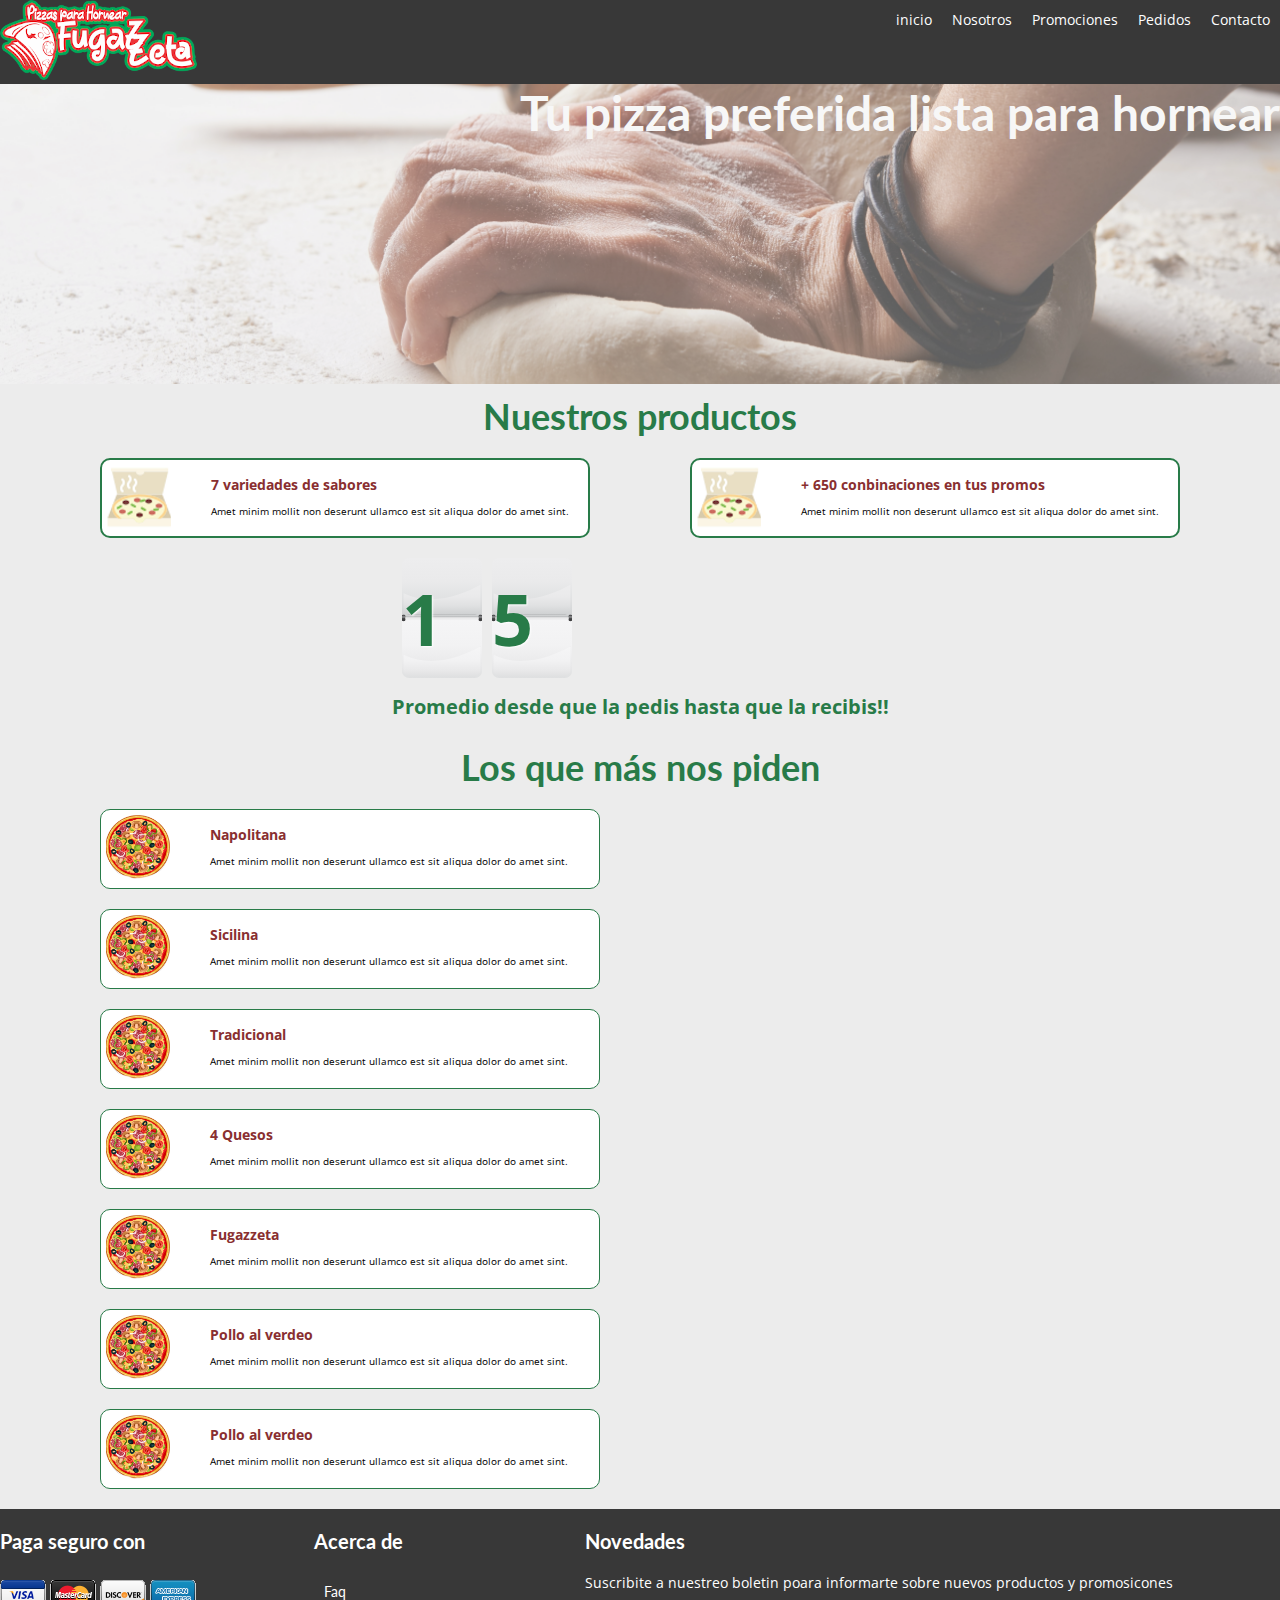
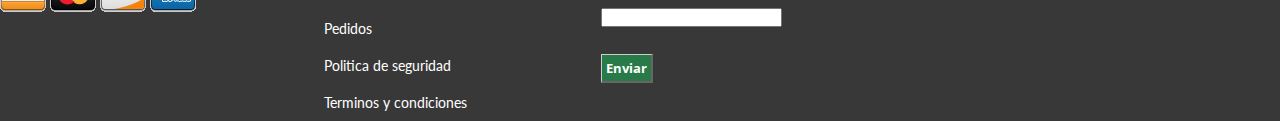
<file: sitio/index.html>
<!DOCTYPE html>
<html lang="en">
  <head>
    <meta charset="UTF-8" />
    <meta http-equiv="X-UA-Compatible" content="IE=edge" />
    <meta name="viewport" content="width=device-width, initial-scale=1.0" />
    <title>Fugazzeta - Inicio</title>
    <link rel="preconnect" href="https://fonts.googleapis.com" />
    <link rel="preconnect" href="https://fonts.gstatic.com" crossorigin />
    <link
      href="https://fonts.googleapis.com/css2?family=Lato:wght@400;700&family=Open+Sans:ital,wght@0,400;0,500;1,400&display=swap"
      rel="stylesheet"
    />
    <link rel="stylesheet" href="./css/style.css" />
  </head>
  <body>
    <div class="container">
      <header>
        <div class="topMenu">
          <div class="logoTop">
            <a href="./index.html"
              ><img src="./assets/logo/logo-top.png" alt="Fugazzeta"
            /></a>
          </div>
          <nav>
            <ul class="navBar">
              <li><a href="index.html">inicio</a></li>
              <li><a href="./pages/nosotros.html">Nosotros</a></li>
              <li><a href="./pages/promociones.html">Promociones</a></li>
              <li><a href="./pages/pedidos.html">Pedidos</a></li>
              <li><a href="./pages/contacto.html">Contacto</a></li>
            </ul>
          </nav>
        </div>
      </header>
      <main>
        <section class="bannerInicio">
          <h1 cll>Tu pizza preferida lista para hornear</h1>
        </section>
        <h2>Nuestros productos</h2>
        <section class="producto">
          <div class="cardProducto">
            <div class="cardProductoImg">
              <img src="./assets/img/pizza.jpg" alt="" />
            </div>
            <div class="cardProductoLeyenda">
              <dt>7 variedades de sabores</dt>
              <dd>
                Amet minim mollit non deserunt ullamco est sit aliqua dolor do
                amet sint.
              </dd>
            </div>
          </div>
          <div class="cardProducto">
            <div class="cardProductoImg">
              <img src="./assets/img/pizza.jpg" alt="" />
            </div>
            <div class="cardProductoLeyenda">
              <dt>+ 650 conbinaciones en tus promos</dt>
              <dd>
                Amet minim mollit non deserunt ullamco est sit aliqua dolor do
                amet sint.
              </dd>
            </div>
          </div>
        </section>
        <section class="tiempo">
          <div class="cardTiempo">
            <strong><span>1</span><span>5</span></strong>
            <p>Promedio desde que la pedis hasta que la recibis!!</p>
          </div>
        </section>
        <h2>Los que más nos piden</h2>
        <section class="destacada">
          <div class="cardDestacada">
            <div class="cardDesatacadaImg">
              <img src="./assets/img/pizzza2.png" alt="" />
            </div>
            <div class="cardDesatacadaLeyenda">
              <dt>Napolitana</dt>
              <dd>
                Amet minim mollit non deserunt ullamco est sit aliqua dolor do
                amet sint.
              </dd>
            </div>
          </div>
          <div class="cardDestacada">
            <div class="cardDesatacadaImg">
              <img src="./assets/img/pizzza2.png" alt="" />
            </div>

            <div class="cardDesatacadaLeyenda">
              <dt>Sicilina</dt>
              <dd>
                Amet minim mollit non deserunt ullamco est sit aliqua dolor do
                amet sint.
              </dd>
            </div>
          </div>
          <div class="cardDestacada">
            <div class="cardDesatacadaImg">
              <img src="./assets/img/pizzza2.png" alt="" />
            </div>

            <div class="cardDesatacadaLeyenda">
              <dt>Tradicional</dt>
              <dd>
                Amet minim mollit non deserunt ullamco est sit aliqua dolor do
                amet sint.
              </dd>
            </div>
          </div>

          <div class="cardDestacada">
            <div class="cardDesatacadaImg">
              <img src="./assets/img/pizzza2.png" alt="" />
            </div>

            <div class="cardDesatacadaLeyenda">
              <dt>4 Quesos</dt>
              <dd>
                Amet minim mollit non deserunt ullamco est sit aliqua dolor do
                amet sint.
              </dd>
            </div>
          </div>
          <div class="cardDestacada">
            <div class="cardDesatacadaImg">
              <img src="./assets/img/pizzza2.png" alt="" />
            </div>

            <div class="cardDesatacadaLeyenda">
              <dt>Fugazzeta</dt>
              <dd>
                Amet minim mollit non deserunt ullamco est sit aliqua dolor do
                amet sint.
              </dd>
            </div>
          </div>
          <div class="cardDestacada">
            <div class="cardDesatacadaImg">
              <img src="./assets/img/pizzza2.png" alt="" />
            </div>

            <div class="cardDesatacadaLeyenda">
              <dt>Pollo al verdeo</dt>
              <dd>
                Amet minim mollit non deserunt ullamco est sit aliqua dolor do
                amet sint.
              </dd>
            </div>
          </div>

          <div class="cardDestacada">
            <div class="cardDesatacadaImg">
              <img src="./assets/img/pizzza2.png" alt="" />
            </div>

            <div class="cardDesatacadaLeyenda">
              <dt>Pollo al verdeo</dt>
              <dd>
                Amet minim mollit non deserunt ullamco est sit aliqua dolor do
                amet sint.
              </dd>
            </div>
          </div>
        </section>
      </main>
      <footer>
        <section class="footerPago">
          <h3>Paga seguro con</h3>
          <img src="./assets/img/cards.png" alt="" />
        </section>
        <section class="footerMenu">
          <h3>Acerca de</h3>
          <ul class="navBarFooter">
            <li><a href="#"></a>Faq</li>
            <li><a href="./pages/pedidos.html"></a>Pedidos</li>
            <li><a href="#"></a>Politica de seguridad</li>
            <li><a href="#"></a>Terminos y condiciones</li>
          </ul>
        </section>
        <section class="footerNovedades">
          <h3>Novedades</h3>
          <p class="parrafoNovedades">
            Suscribite a nuestreo boletin poara informarte sobre nuevos
            productos y promosicones
          </p>
          <form action="">
            <fieldset>
              <label for="e-mail">
                <input type="e-mail" id="e-mail" />
              </label>
            </fieldset>
            <fieldset>
              <a href="#" class="enlaceboton"> Enviar </a>
            </fieldset>
          </form>
        </section>
      </footer>
    </div>
  </body>
</html>
</file>
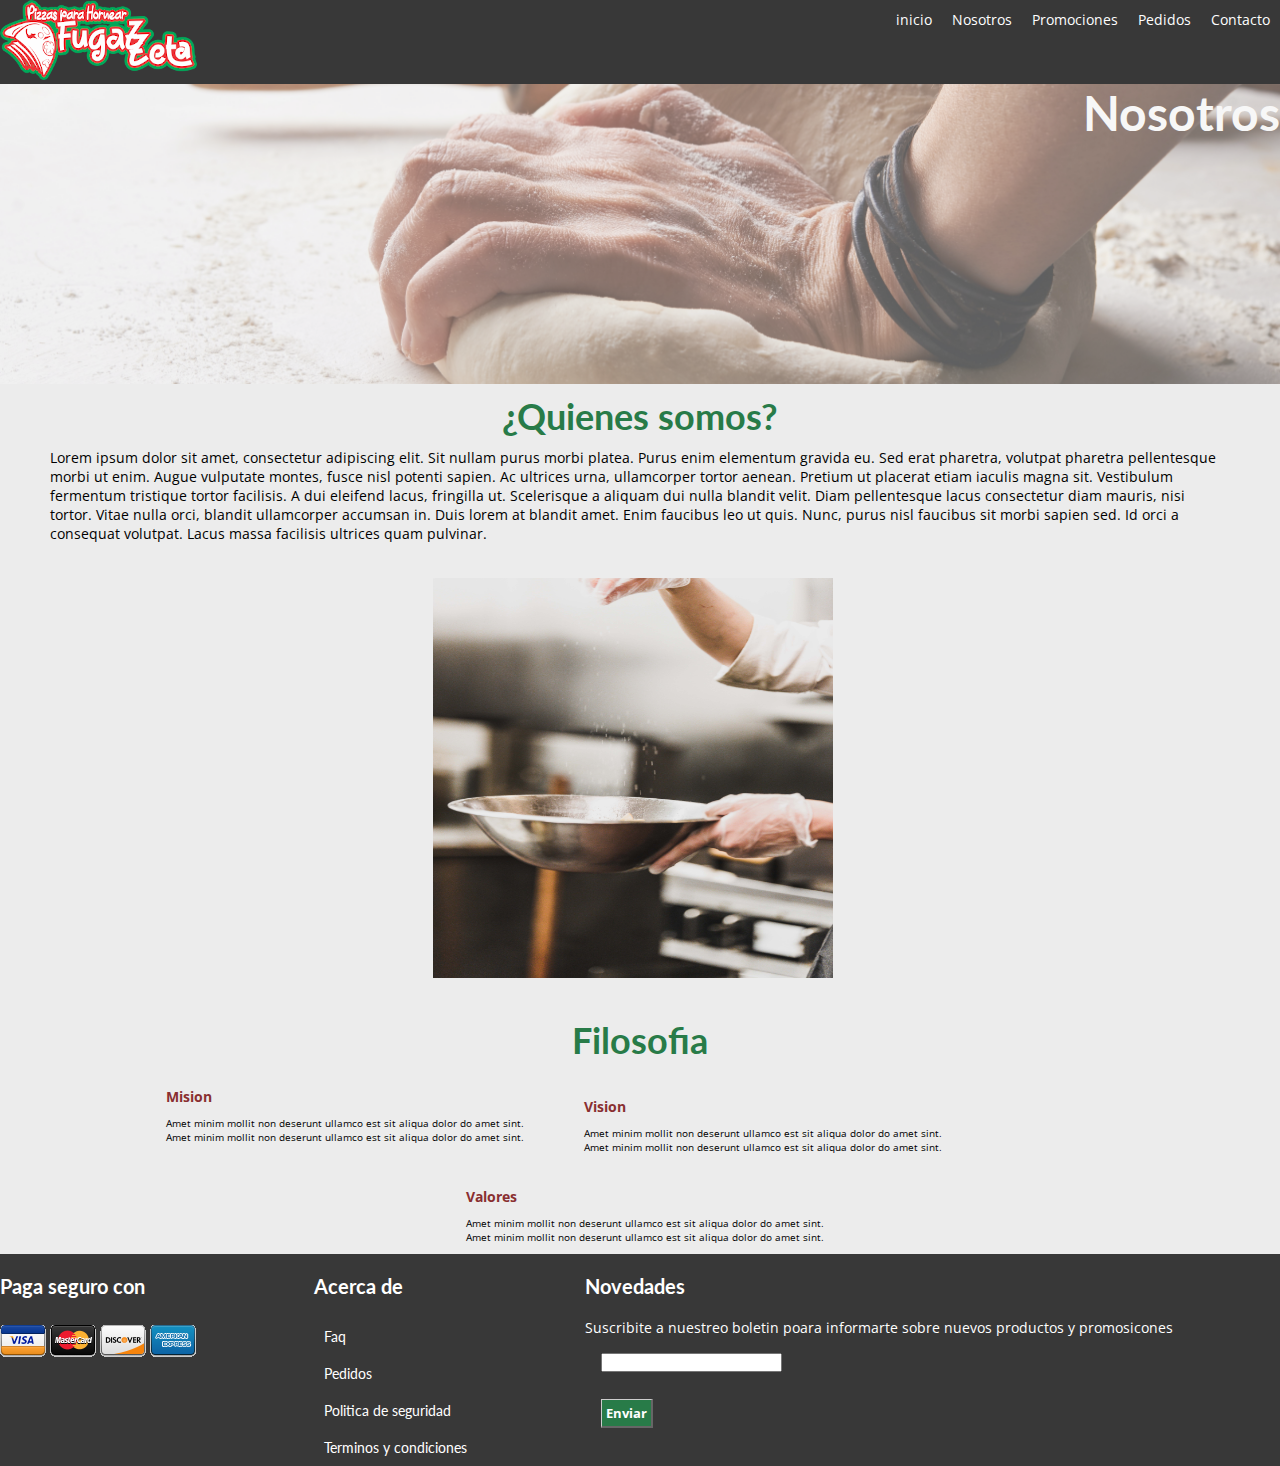
<file: sitio/pages/nosotros.html>
<!DOCTYPE html>
<html lang="en">
<head>
    <meta charset="UTF-8">
    <meta http-equiv="X-UA-Compatible" content="IE=edge">
    <meta name="viewport" content="width=device-width, initial-scale=1.0">
    <title>Fugazzeta - Nosotros</title>
    <link rel="preconnect" href="https://fonts.googleapis.com">
    <link rel="preconnect" href="https://fonts.gstatic.com" crossorigin>
    <link href="https://fonts.googleapis.com/css2?family=Lato:wght@400;700&family=Open+Sans:ital,wght@0,400;0,500;1,400&display=swap" rel="stylesheet">
    <link rel="stylesheet" href="../css/style.css">
</head>
<body>
    <div class="container">
        <header >
            <div class="topMenu">
                <div class="logoTop">
                    <a href="../index.html"><img src="../assets/logo/logo-top.png" alt="Fugazzeta"></a>
                </div>
                <nav>
                    <ul class="navBar">
                        <li><a href="../index.html">inicio</a></li>
                        <li><a href="#">Nosotros</a></li>
                        <li><a href="./promociones.html">Promociones</a></li>
                        <li><a href="./pedidos.html">Pedidos</a></li>           
                        <li><a href="./contacto.html">Contacto</a></li>  
                    </ul>          
                </nav>
            </div>
        </header>
        <main>
            <section class="bannerInicio"><!--seccion de banner-->
                <h1 >Nosotros</h1>
            </section>
            <h2>¿Quienes somos?</h2>
            <section class="historia">
             <p>
                Lorem ipsum dolor sit amet, consectetur adipiscing elit. Sit nullam purus morbi platea. Purus enim elementum gravida eu. Sed erat pharetra, volutpat pharetra pellentesque morbi ut enim. Augue vulputate montes, fusce nisl potenti sapien. Ac ultrices urna, ullamcorper tortor aenean. Pretium ut placerat etiam iaculis magna sit. Vestibulum fermentum tristique tortor facilisis.
A dui eleifend lacus, fringilla ut. Scelerisque a aliquam dui nulla blandit velit. Diam pellentesque lacus consectetur diam mauris, nisi tortor. Vitae nulla orci, blandit ullamcorper accumsan in. Duis lorem at blandit amet. Enim faucibus leo ut quis. Nunc, purus nisl faucibus sit morbi sapien sed. Id orci a consequat volutpat. Lacus massa facilisis ultrices quam pulvinar.
             </p>
                <img src="../assets/img/historia.jpg" alt="">
              

            </section>

            <h2>Filosofia</h2>
            <section class="filosofia">
                <div class="cardFilosofia">
                    <div class="cardFilosofiaLeyenda">
                        <dt>Mision</dt>
                            <dd>
                                Amet minim mollit non deserunt ullamco est sit aliqua dolor do amet sint. 
                                <br>
                                Amet minim mollit non deserunt ullamco est sit aliqua dolor do amet sint. 

                            </dd>
                    </div>
                </div>
                <div class="cardfilosofia">

                    <div class="cardFilosofiaLeyenda">
                        <dt>Vision</dt>
                            <dd>
                                Amet minim mollit non deserunt ullamco est sit aliqua dolor do amet sint. 
                                <br>
                                Amet minim mollit non deserunt ullamco est sit aliqua dolor do amet sint. 

                            </dd>
                    </div>
                </div>
                <div class="cardFilosofia">
                    
                    <div class="cardFilosofiaLeyenda">
                        <dt>Valores</dt>
                            <dd>
                                Amet minim mollit non deserunt ullamco est sit aliqua dolor do amet sint. 
                                <br>
                                Amet minim mollit non deserunt ullamco est sit aliqua dolor do amet sint. 

                            </dd>
                    </div>
                </div>


            </section>
        </main>
        <footer >

            <section class="footerPago">
                <h3>Paga seguro con</h3>
                <img src="../assets/img/cards.png" alt="">
            </section>
             <section class="footerMenu">
                <h3>Acerca de</h3>
                <ul class="navBarFooter" > 
                    <li><a href="#"></a>Faq</li>
                    <li><a href="./pages/pedidos.html"></a>Pedidos</li>
                    <li><a href="#"></a>Politica de seguridad</li>
                    <li><a href="#"></a>Terminos y condiciones</li>
                </ul>
            </section>
            <section class="footerNovedades">
                <h3>Novedades</h3>
                <p class="parrafoNovedades">
                    Suscribite a nuestreo boletin poara informarte sobre nuevos productos y promosicones
                </p>
                <form action="">
                    <fieldset>
                        <label for="e-mail">
                            <input type="e-mail" id="e-mail">
                        </label>
                    </fieldset>
                    <fieldset>
                        <a href="#" class="enlaceboton">
                            Enviar
                        </a>
                    </fieldset>

                </form>
            </section>
            

        </footer>
        
    </div>

    
</body>
</html>
</file>
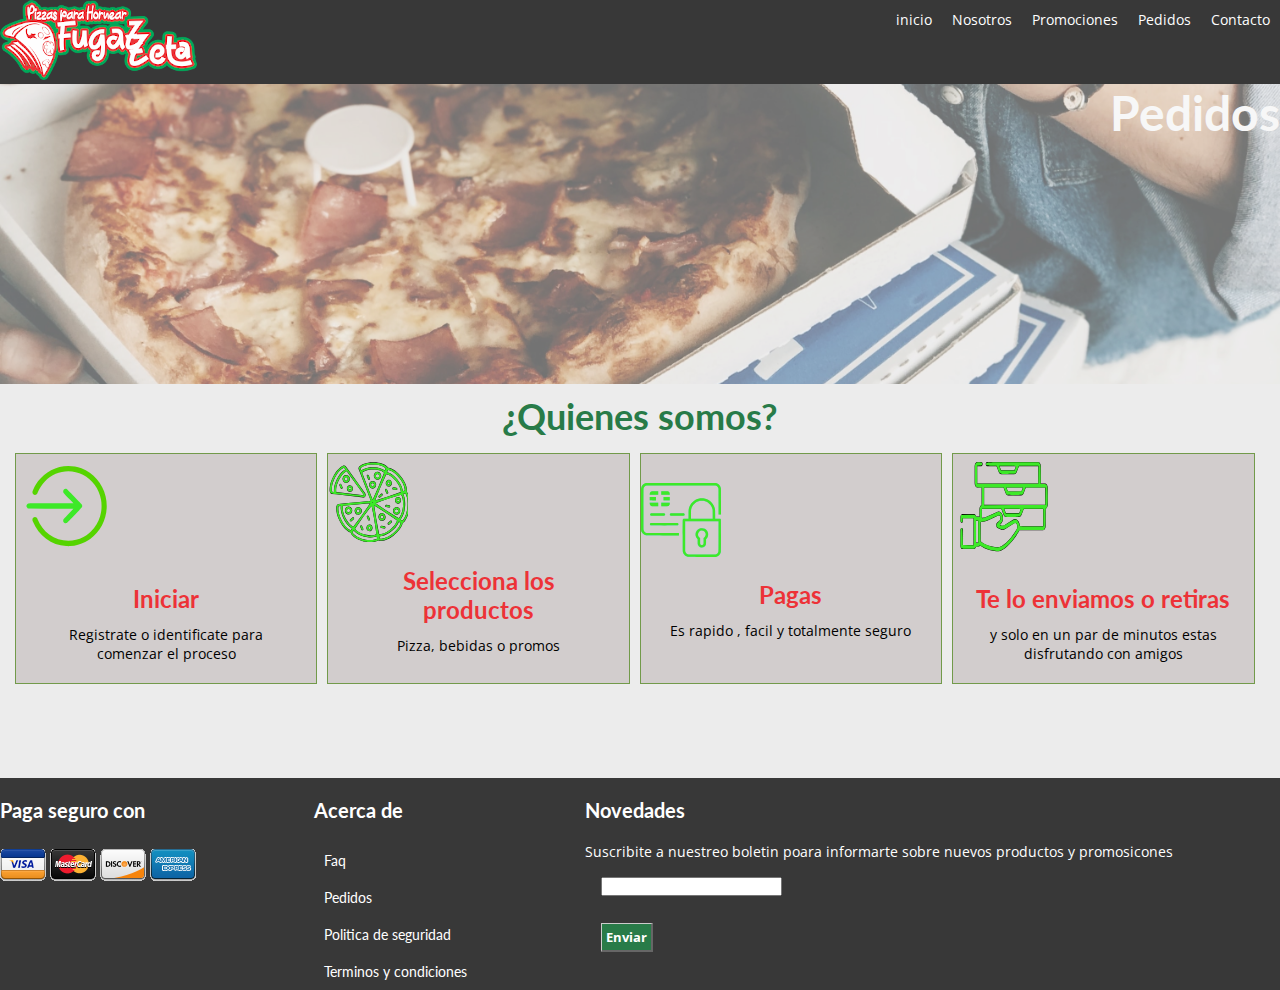
<file: sitio/pages/pedidos.html>
<!DOCTYPE html>
<html lang="en">
<head>
    <meta charset="UTF-8">
    <meta http-equiv="X-UA-Compatible" content="IE=edge">
    <meta name="viewport" content="width=device-width, initial-scale=1.0">
    <title>Fugazzeta - Promociones</title>
    <link rel="preconnect" href="https://fonts.googleapis.com">
    <link rel="preconnect" href="https://fonts.gstatic.com" crossorigin>
    <link href="https://fonts.googleapis.com/css2?family=Lato:wght@400;700&family=Open+Sans:ital,wght@0,400;0,500;1,400&display=swap" rel="stylesheet">
    <link rel="stylesheet" href="../css/style.css">
</head>
<body>
    <div class="container">
        <header >
            <div class="topMenu">
                <div class="logoTop">
                    <a href="../index.html"><img src="../assets/logo/logo-top.png" alt="Fugazzeta"></a>
                </div>
                <nav>
                    <ul class="navBar">
                        <li><a href="../index.html">inicio</a></li>
                        <li><a href="./nosotros.html">Nosotros</a></li>
                        <li><a href="./promociones.html">Promociones</a></li>
                        <li><a href="#">Pedidos</a></li>           
                        <li><a href="./contacto.html">Contacto</a></li>  
                    </ul>          
                </nav>
            </div>
        </header>
        <main>
            <section class="bannerPedidos">
                <h1 >Pedidos</h1>
            </section>
            <h2>¿Quienes somos?</h2>

            <section class="pedidos">
                

                    
                      
                    <div class="pedido">

                        <picture class="thumbnail">
                            <img src="../assets/img/acceso.svg" alt="inicar">
                        </picture>
                        <div class="pedidoContenido">
                            <h2>Iniciar</h2>
                            <p>Registrate o identificate para comenzar el proceso</p>
                        </div>
                    </div>                  
                    <div class="pedido">

                        <picture class="thumbnail">
                            <img src="../assets/img/pizza.svg" alt="inicar">
                        </picture>
                        <div class="pedidoContenido">
                            <h2>Selecciona los productos</h2>
                            <p>Pizza, bebidas o promos</p>
                        </div>
                    </div>
                    <div class="pedido">

                        <picture class="thumbnail">
                            <img src="../assets/img/pago.svg" alt="inicar">
                        </picture>
                        <div class="pedidoContenido">
                            <h2>Pagas</h2>
                            <p>Es rapido , facil y totalmente seguro</p>
                        </div>
                    </div>
                    <div class="pedido">

                        <picture class="thumbnail">
                            <img src="../assets/img/delivery.svg" alt="inicar">
                        </picture>
                        <div class="pedidoContenido">
                            <h2>Te lo enviamos o retiras</h2>
                            <p>y solo en un par de minutos estas disfrutando con amigos</p>
                        </div>
                    </div>
                
               

            </section>
        </main>
        <footer >

            <section class="footerPago">
                <h3>Paga seguro con</h3>
                <img src="../assets/img/cards.png" alt="">
            </section>
             <section class="footerMenu">
                <h3>Acerca de</h3>
                <ul class="navBarFooter" > 
                    <li><a href="#"></a>Faq</li>
                    <li><a href="./pages/pedidos.html"></a>Pedidos</li>
                    <li><a href="#"></a>Politica de seguridad</li>
                    <li><a href="#"></a>Terminos y condiciones</li>
                </ul>
            </section>
            <section class="footerNovedades">
                <h3>Novedades</h3>
                <p class="parrafoNovedades">
                    Suscribite a nuestreo boletin poara informarte sobre nuevos productos y promosicones
                </p>
                <form action="">
                    <fieldset>
                        <label for="e-mail">
                            <input type="e-mail" id="e-mail">
                        </label>
                    </fieldset>
                    <fieldset>
                        <a href="#" class="enlaceboton">
                            Enviar
                        </a>
                    </fieldset>

                </form>
            </section>
            

        </footer>
        
    </div>

    
</body>
</html>
</file>
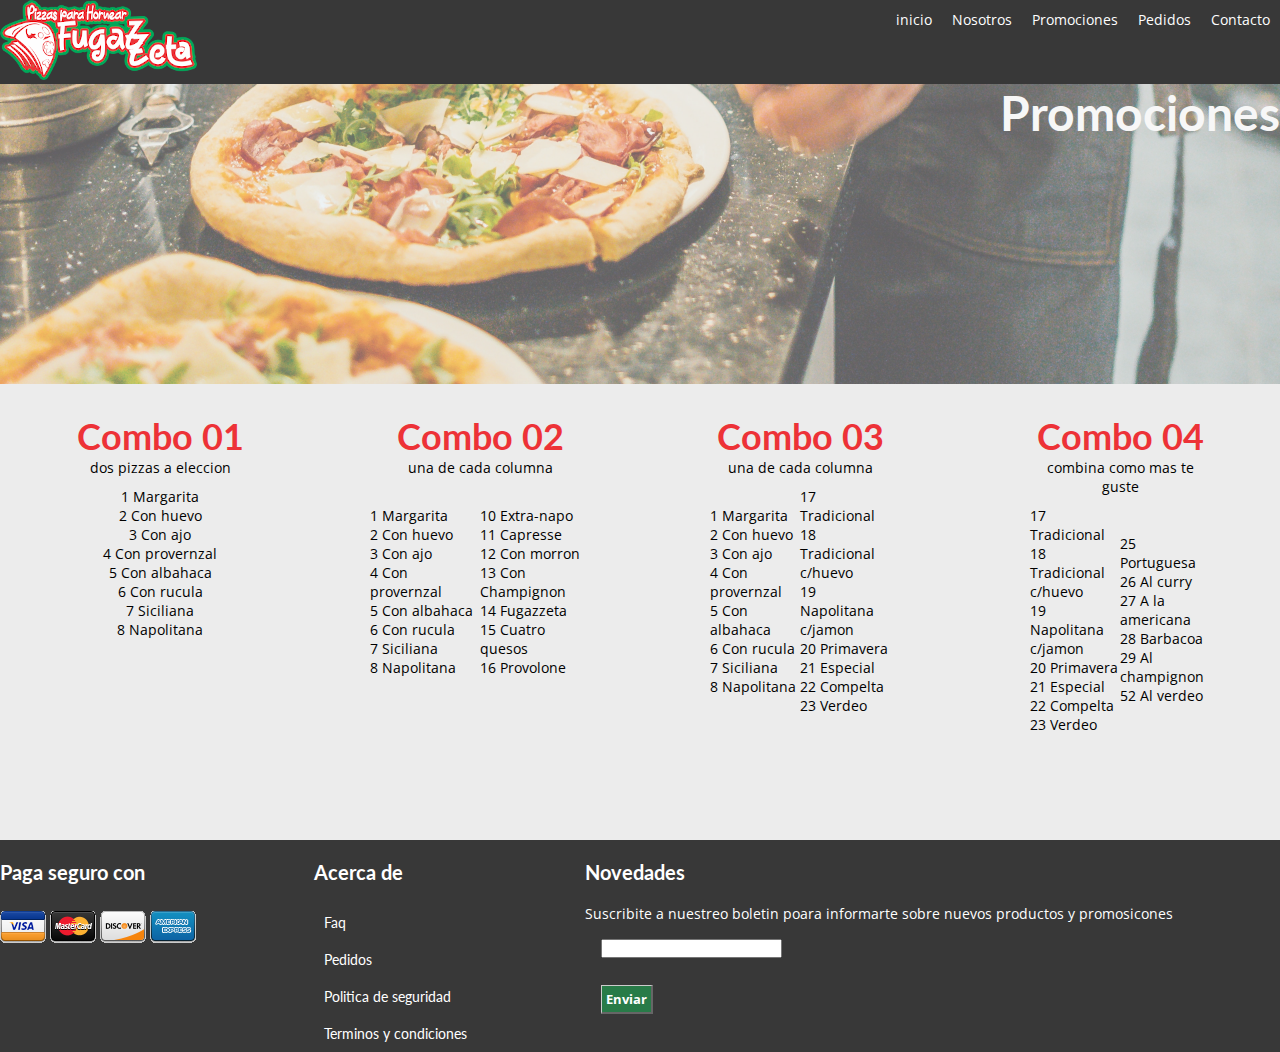
<file: sitio/pages/promociones.html>
<!DOCTYPE html>
<html lang="en">
<head>
    <meta charset="UTF-8">
    <meta http-equiv="X-UA-Compatible" content="IE=edge">
    <meta name="viewport" content="width=device-width, initial-scale=1.0">
    <title>Fugazzeta - Promociones</title>
    <link rel="preconnect" href="https://fonts.googleapis.com">
    <link rel="preconnect" href="https://fonts.gstatic.com" crossorigin>
    <link href="https://fonts.googleapis.com/css2?family=Lato:wght@400;700&family=Open+Sans:ital,wght@0,400;0,500;1,400&display=swap" rel="stylesheet">
    <link rel="stylesheet" href="../css/style.css">
</head>
<body>
    <div class="container">
        <header >
            <div class="topMenu">
                <div class="logoTop">
                    <a href="../index.html"><img src="../assets/logo/logo-top.png" alt="Fugazzeta"></a>
                </div>
                <nav>
                    <ul class="navBar">
                        <li><a href="../index.html">inicio</a></li>
                        <li><a href="./nosotros.html">Nosotros</a></li>
                        <li><a href="#">Promociones</a></li>
                        <li><a href="./pedidos.html">Pedidos</a></li>           
                        <li><a href="./contacto.html">Contacto</a></li>  
                    </ul>          
                </nav>
            </div>
        </header>
        <main>
            <section class="bannerPromociones">
                <h1>Promociones</h1>
            </section>
           

            <section class="combos">

                <article class="combo">

                        <div class="comboContenido">

                            <h2>Combo 01</h2>
                            <p>dos pizzas a eleccion</p>
                            <section class="unaColumnas">
                            
                                <div>
                                    
                                    <ul>
                                       <li>1 Margarita</li> 
                                       <li>2 Con huevo</li>
                                       <li>3 Con ajo</li>
                                       <li>4 Con provernzal</li>
                                       <li>5 Con albahaca</li>
                                       <li>6 Con rucula</li>
                                       <li>7 Siciliana</li>
                                       <li>8 Napolitana</li>
                                    </ul>
                                 </div>
                                 
        
                              </section>

                        </div>
 
                </article>

                <article class="combo">

                        <div class="comboContenido">
                            <h2>Combo 02</h2>
                            <p>una de cada columna</p>
                        </div>
                   
                        
                        <section class="dosColumnas">
                            
                            <div>
                                
                                <ul>
                                   <li>1 Margarita</li> 
                                   <li>2 Con huevo</li>
                                   <li>3 Con ajo</li>
                                   <li>4 Con provernzal</li>
                                   <li>5 Con albahaca</li>
                                   <li>6 Con rucula</li>
                                   <li>7 Siciliana</li>
                                   <li>8 Napolitana</li>
                                </ul>
                             </div>
                             
                             <div> 
                                
                                <ul>
                                <li>10 Extra-napo</li> 
                                <li>11 Capresse</li>
                                <li>12 Con morron</li>
                                <li>13 Con Champignon</li>
                                <li>14 Fugazzeta</li>
                                <li>15 Cuatro quesos</li>
                                <li>16 Provolone</li>

                             </ul>
                             </div>
                          </section>
                </article>

                <article class="combo">

                        <div class="comboContenido">
                            <h2>Combo 03</h2>
                            <p>una de cada columna</p>
                            <section class="dosColumnas">
                            
                                <div>
                                    
                                    <ul>
                                       <li>1 Margarita</li> 
                                       <li>2 Con huevo</li>
                                       <li>3 Con ajo</li>
                                       <li>4 Con provernzal</li>
                                       <li>5 Con albahaca</li>
                                       <li>6 Con rucula</li>
                                       <li>7 Siciliana</li>
                                       <li>8 Napolitana</li>
                                    </ul>
                                 </div>
                                 
                                 <div> 
                                    
                                    <ul>
                                        <li>17 Tradicional</li> 
                                        <li>18 Tradicional c/huevo</li>
                                        <li>19 Napolitana c/jamon</li>
                                        <li>20 Primavera</li>
                                        <li>21 Especial</li>
                                        <li>22 Compelta</li>
                                        <li>23 Verdeo</li>
                                     </ul>
    
                                
                                 </div>
                              </section>
                           
                        </div>
  
                </article>

                <article class="combo">

                        <div class="comboContenido">
                            <h2>Combo 04</h2>
                            <p>combina como mas te guste</p>
                            <section class="dosColumnas">
                            
                                <div>
                                    
                                    <ul>
                                       <li>17 Tradicional</li> 
                                       <li>18 Tradicional c/huevo</li>
                                       <li>19 Napolitana c/jamon</li>
                                       <li>20 Primavera</li>
                                       <li>21 Especial</li>
                                       <li>22 Compelta</li>
                                       <li>23 Verdeo</li>
                                    </ul>
                                 </div>
                                 
                                 <div> 
                                    
                                    <ul>
                                    <li>25 Portuguesa</li> 
                                    <li>26 Al curry</li>
                                    <li>27 A la americana</li>
                                    <li>28 Barbacoa</li>
                                    <li>29 Al champignon</li>
                                    <li>52 Al verdeo</li>
          
    
                                 </ul>
                                 </div>
                              </section>                          
                        </div>
     
                </article>
            </section>
        </main>
        <footer >

            <section class="footerPago">
                <h3>Paga seguro con</h3>
                <img src="../assets/img/cards.png" alt="">
            </section>
             <section class="footerMenu">
                <h3>Acerca de</h3>
                <ul class="navBarFooter" > 
                    <li><a href="#"></a>Faq</li>
                    <li><a href="./pages/pedidos.html"></a>Pedidos</li>
                    <li><a href="#"></a>Politica de seguridad</li>
                    <li><a href="#"></a>Terminos y condiciones</li>
                </ul>
            </section>
            <section class="footerNovedades">
                <h3>Novedades</h3>
                <p class="parrafoNovedades">
                    Suscribite a nuestreo boletin poara informarte sobre nuevos productos y promosicones
                </p>
                <form action="">
                    <fieldset>
                        <label for="e-mail">
                            <input type="e-mail" id="e-mail">
                        </label>
                    </fieldset>
                    <fieldset>
                        <a href="#" class="enlaceboton">
                            Enviar
                        </a>
                    </fieldset>

                </form>
            </section>
            

        </footer>
        
    </div>

    
</body>
</html>
</file>
<file: sitio/css/style.css>
/*******
** Dominio : fugazzeta.com.ar
** sub-dominio : www
** Acchivos : style.css
** Autor : Rodrigo Zerrezuela
** Fecha : 2022-09
*******/

/* RESET NAVEGADOR */
*{
    margin: 0px;
    padding: 0px;
    box-sizing: border-box;    
}

body{
    background-color: #ECECEC;
    font-family: 'Open Sans', sans-serif;
    font-size: 14px;
     
}
 h1 {
    font-family: 'Lato', sans-serif;
    font-size: 48px;
    font-weight: 300px;
    color:#FFFFFF  ;
    text-align: right;
}

h2 {
    margin-top: 10px;
    font-family: 'Lato', sans-serif;
    font-size: 36px;
    font-weight: 200px;
    color:#287B48  ;
    text-align: center;
}

 h3 {
    font-family: 'Lato', sans-serif;
    font-size: 20px;
    font-weight: 100px;
    color:#FFFFFF  ;
    text-align: left;
}


.container{
    display: flex;
    flex-flow: column nowrap;
}
header{
    background-color: #383838;
    display: flex;
    flex-flow: column nowrap;

}
    .topMenu {
        display: flex;
        flex-flow: row nowrap;
     
        align-items:flex-start ;

    }
    .logoTop
    {
      
        flex: 1 1 auto;
        /*
        display: flex;
        flex-direction: row;
        flex-wrap: wrap;
        align-items: flex-start;*/

    }
    .navBar
    {
  
        /*flex: 8 1 auto;*/
        
        display: flex;
        flex-direction: row ;
        flex-wrap: wrap;
        justify-items: flex-end;
        align-items: center;
    }
    .navBar li{
        list-style: none;
        padding: 10px;
        flex-direction: row;
    }
    .navBar li a{
        text-decoration: none;
        color: white;
    }

    .bannerInicio{
        background-image: url("../assets/img/background-inicio1.jpg");
        background-position: center;
        background-attachment: contain;
        background-size: cover;
        height: 300px;
        opacity: 0.6;
    }



    .producto{
        margin: 10px 50px 10px 50px;

        display: flex;
        
        flex-flow: row nowrap;
        justify-content: center;
        

    }

    .cardProducto{
        margin: 10px 50px 10px 50px;
        background-color: #FFFFFF;

        border: 2px solid #287B48;
        width: 500px;
        height: 80px;
        border-radius: 10px;
        display: flex;
        flex-direction: row;
       
    }

    .cardProductoImg img {
        margin: 5px 30px 30px 5px;
        height: 64px;
        width: 64px;
        justify-content: center;
    }
    
    .cardProductoLeyenda dt {
        font-family: 'Open Sans', sans-serif;
        font-size: 14px;
        font-weight: bold;
        color: #892F30;
        margin-top: 15px;
        margin-left: 10px;

    }
    .cardProductoLeyenda dd{

        font-family: 'Open Sans', sans-serif;
        font-size: 10px;
        color: #000000;
        margin-top: 10px;
        margin-left: 10px; 
    }

    .tiempo{
        margin: 10px 50px 10px 50px;

        display: flex;
        flex-flow: row nowrap;
        justify-content: center;
        
        

    }   
    .cardTiempo strong span {

        background: url(../assets/img/time_panel.svg) no-repeat 0 0;
        display: inline-block;
        width: 80px;
        margin-left: 10px;
        height: 120px;
        font-size: 72px;
        color: #287B48;
        line-height: 120px;
        text-shadow: 1px 1px 2px rgb(255 255 255);
    }

    .cardTiempo p {
        margin-top: 15px;
        margin-bottom: 15px;
        font-size: 20px;
        color: #287B48;
        font-weight: 700;
    }

    .destacada{
        margin: 10px 50px 10px 50px;

        display: flex;
        
        flex-flow: row wrap;
        
        

    }

    .cardDestacada{
        margin: 10px 50px 10px 50px;
        background-color: #FFFFFF;
        border: 1.5px solid #287B48;
        width: 500px;
        height: 80px;
        border-radius: 10px;
        display: flex;
        flex-direction: row;
       
    }

    .cardDesatacadaImg img {
        margin: 5px 30px 30px 5px;
        height: 64px;
        width: 64px;
        justify-content: center;
    }
    
    .cardDesatacadaLeyenda dt {
        font-family: 'Open Sans', sans-serif;
        font-size: 14px;
        font-weight: bold;
        color: #892F30;
        margin-top: 15px;
        margin-left: 10px;

    }
    .cardDesatacadaLeyenda dd{

        font-family: 'Open Sans', sans-serif;
        font-size: 10px;
        color: #000000;
        margin-top: 10px;
        margin-left: 10px; 
    }


    /*******NOSOTROS ******/
    .bannerInicio{
        background-image: url("../assets/img/background-nosotros.jpg");
        background-position: center;
        background-attachment: contain;
        background-size: cover;
        height: 300px;
        opacity: 0.6;
    }

    .historia{
        margin: 10px 50px 10px 50px;

        display: flex;
        
        flex-flow: row wrap;
        justify-content: center;
        

    }
    .historia img {
        margin: 35px 30px 30px 15px;
        height: 400px;
        width: 400px;
        justify-content: center;
    }

    .filosofia{
        margin: 10px 50px 10px 50px;

        display: flex;
        
        flex-flow: row wrap;
        justify-content: center;
        
        

    }

    .cardfilosofia{
        margin: 10px 50px 10px 50px;
        
        border: 1.5px none;
        width: 500px;
        height: 80px;
        border-radius: 10px;
        display: flex;
        flex-direction: row;
       
    }

    
    .cardFilosofiaLeyenda dt {
        font-family: 'Open Sans', sans-serif;
        font-size: 14px;
        font-weight: bold;
        color: #892F30;
        margin-top: 15px;
        margin-left: 10px;

    }
    .cardFilosofiaLeyenda dd{

        font-family: 'Open Sans', sans-serif;
        font-size: 10px;
        color: #000000;
        margin-top: 10px;
        margin-left: 10px; 
    }

    /****PROMOCIONES ****/
    .bannerPromociones{
        background-image: url("../assets/img/background-promo1.jpg");
        background-position: center;
        background-attachment: contain;
        background-size: cover;
        height: 300px;
        opacity: 0.6;
    }

    .combo {
        margin: 10px 50px 10px 50px;	
    }
    

    
    .comboContenido {
        padding: 1.4em;
    }
    
    .comboContenido h2 {
        margin-top: 0;
  
        font-weight: bold;
        color: #ED3237;
    }
    
    .comboContenido p {
        font-size: 14px;
        text-align: center;
        margin-bottom: 10px;
    }
    

    
    .combos {
        display: flex;
        flex-wrap: nowrap;
        margin-bottom: 6%;
    }
    
    .combo {
        flex: 0 1 24%;
    }
    .combo li{
        list-style: none;

    }
    .combo li a{
        text-decoration: none;
        
    }
    .unaColumnas {
        text-align:center;
    }

    .dosColumnas  {
        display:flex;
        flex-direction:row;
    }

    .dosColumnas div {
        flex:1; 
        display:flex;
        justify-content:center;
        align-items:center;
    }

      /**** PEDIDOS ******/
    .bannerPedidos{
        background-image: url("../assets/img/background-pedidos.jpg");
        background-position: center;
        background-attachment: contain;
        background-size: cover;
        height: 300px;
        opacity: 0.6;
    }   

    .pedidos {
        display: flex;
        flex-wrap: nowrap;
        margin-top:  10px;
        margin-left: 10px;
        margin-right: 10px;
        margin-bottom: 7%;
    }


    
    .pedidoContenido {
        padding: 1.4em;
        text-align: center;
    }
    
    .pedidoContenido h2 {
        margin-top: 0;
        margin-bottom: .5em;
        font-weight: bold;
        font-size: 24px;
        text-align: center;
        color: #ED3237;
    }
    
    .pedidoContenido p {
        font-size: 14px;
    }
    
    .pedidos {
        display: flex;
        flex-wrap: nowrap;
    }
    
    .pedido {
        flex: 0 1 24%;
        border: 1px solid #729A4A;
        background-color: #d2cdcd;
        justify-content: center;
        align-content: center;
        margin: 5px 5px 5px 5px ;
    }

      /***** contacto ****/


    .bannerContacto{
        background-image: url("../assets/img/contacto.jpg");
        background-position: center;
        background-attachment: contain;
        background-size: cover;
        height: 300px;
        opacity: 0.6;
    }

    .contacto {
        margin: 10px 50px 10px 50px;	
    }
    

    
    


    
    .formContenido{
        width: 100%;
        display: flex;
        flex-direction: column;
        justify-content: center;

        align-items: center;
    }
    
    .formTitulo{
        text-align: center;
    }
    
    .form{
        max-width: 500px;
        width: 80%;
        padding: 2rem;
    }
    
    .formGrupo{
        display: flex;
        flex-direction: column;
        margin-bottom: 7px;
    }
    
    .formLabel{
        margin-bottom: 2px;
    }
    
    .formInput,
    .formSubmit{
        padding: .5rem;
        border-radius: 3px;
        border: none;
    
        outline-color: #729A4A;
    }
    
    .formSubmit{
        background-color: #729A4A;
        color: #fff;
        text-transform: uppercase;
        margin-top: 5px;
        transition: background-color .5s ease;
    }
    


    /***FOOTER ****/
    footer {
        background-color: #383838;
        display: flex;
        flex-flow: row nowrap;
        justify-content:end;
        font-family: 'Lato', sans-serif; 
        font-size: 14px;
    }




    .parrafoNovedades {
        margin-top: 20px;
        font-family: 'Open Sans', sans-serif;
        font-size: 14px;
        font-weight: 200px;
        color:#FFFFFF  ;
        text-align: left;
    }

    .footerPago
    {
        flex: 1 1 auto;
        margin-top: 20px;
    }

    .footerPago img{
        margin-top: 20px;
    }

    .footerMenu {
        flex: 1 1 auto;
        margin-top: 20px;
    }

    .navBarFooter
    {   
        display: flex;
        flex-direction: column ;
        flex-wrap: wrap;
        margin-top: 20px;
    }

    .navBarFooter li{
        list-style: none;
        padding: 10px;
        flex-direction: row;
        color: white;
    }

    .navBarFooter li a{
        text-decoration: none;
    }

    .footerNovedades{
        flex: 1 1 auto;
        margin-top: 20px;
    }

    .footerNovedades fieldset
    {
        border: none;
        max-width:500px;
        padding:16px;	
    }

    .enlaceboton {    
        font-family: 'Open Sans', sans-serif;
        font-size: 10pt;
        font-weight: bold;
        padding: 4px;
        background-color: #287B48;
        color: #FFFFFF;
        text-decoration: none;
    }
    .enlaceboton:link,
    .enlaceboton:visited {
        border-top: 1px solid #cccccc;
        border-bottom: 2px solid #666666;
        border-left: 1px solid #cccccc;
        border-right: 2px solid #666666;
    }
</file>
